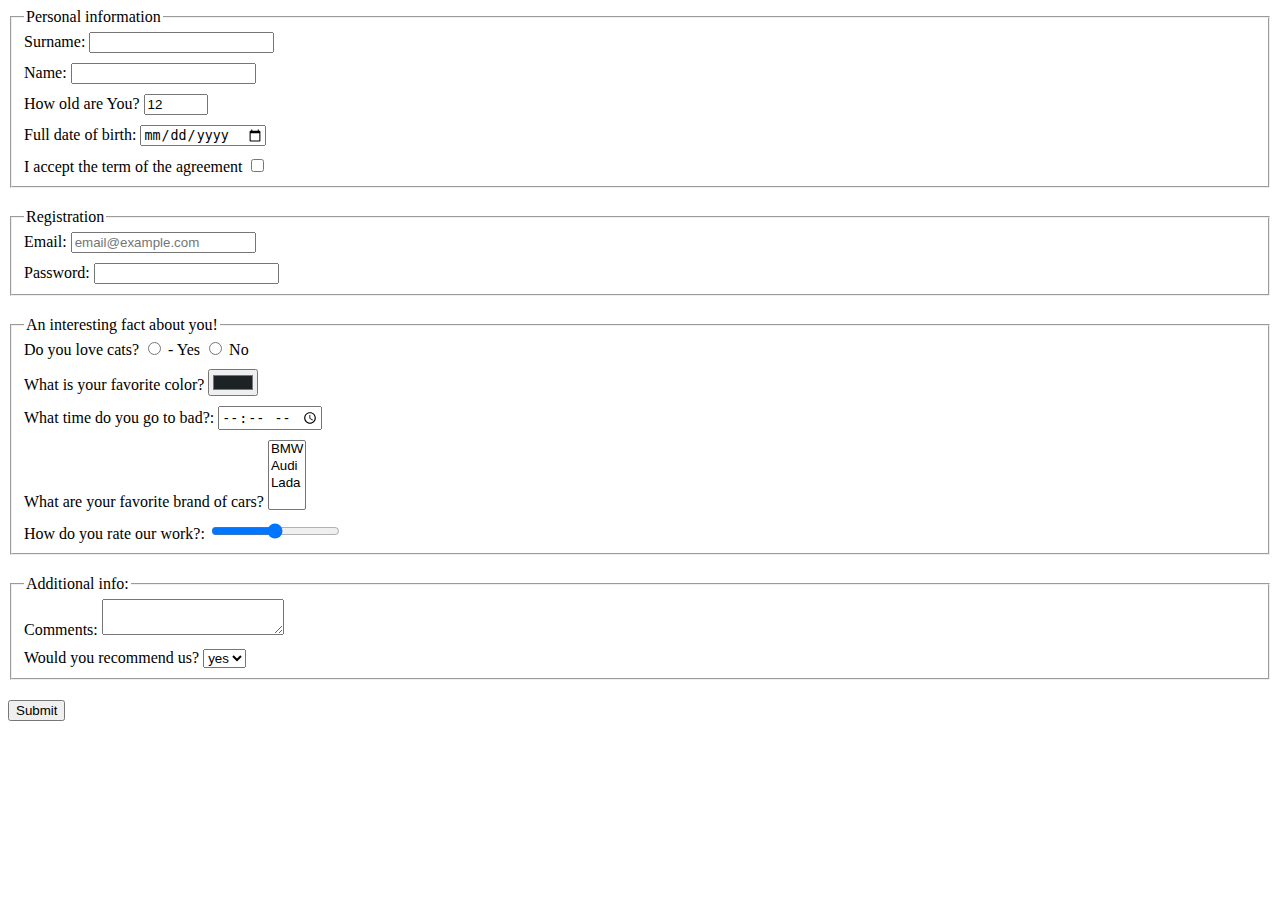
<file: index.html>
<!DOCTYPE html><html lang="en"><head><title>Personal information</title></head><meta charset="UTF-8"><meta name="viewport" content="width=device-width, user-scalable=no, initial-scale=1.0, maximum-scale=1.0,
     minimum-scale=1.0"><meta http-equiv="X-UA-Compatible" content="ie=edge"><link rel="stylesheet" href="style.bc48eeb8.css"><body> <form action="https://mate-academy-form-lesson.herokuapp.com/create-application" method="post"> <fieldset> <legend>Personal information</legend> <label class="form-field"> Surname: <input type="text" autocomplete="off" name="surname" required> </label> <label class="form-field"> Name: <input type="text" name="name" autocomplete="off" required> </label> <label class="form-field"> How old are You? <input type="number" value="12" id="tentacles" placeholder="12" name="tentacles" min="1" max="100"> </label> <label class="form-field"> Full date of birth: <input type="date" name="date"> </label> <div class="form-field"> <label for="terms-and-conditions"> I accept the term of the agreement </label> <input name="terms" id="terms-and-conditions" type="checkbox"> </div> </fieldset> <fieldset> <legend>Registration</legend> <label class="form-field"> Email: <input type="email" name="email" id="email" placeholder="email@example.com"> </label> <label class="form-field"> Password: <input type="password" name="password" required minlength="5" maxlength="32"> </label> </fieldset> <fieldset> <legend>An interesting fact about you!</legend> <div class="form-field"> Do you love cats? <label> <input type="radio" name="cats" value="yes"> - Yes </label> <label> <input type="radio" name="cats" value="no"> No </label> </div> <label class="form-field"> What is your favorite color? <input type="color" id="favorite" name="yourfavoritecolor" value="#1d2225">  </label> <label class="form-field"> What time do you go to bad?: <input type="time" name="time"> </label> <div class="form-field"> <label for="form-field"> What are your favorite brand of cars? </label> <select id="cars" name="cars" size="4" multiple> <option value="bmw">BMW</option> <option value="audi">Audi</option> <option value="lada">Lada</option> </select> </div> <label class="form-field"> How do you rate our work?: <input type="range" id="volume" name="volume"> </label>  </fieldset> <fieldset> <legend>Additional info:</legend> <label class="form-field"> Comments: <textarea name="comments" rows="2" cols="20"></textarea> </label> <label class="form-field"> Would you recommend us? <select name="recommendus" id="recommendus"> <option value="commentsyes">yes</option> <option value="commentsno">no</option> </select> </label> </fieldset> <button type="submit">Submit</button> </form> <script type="text/javascript" src="main.e97352c4.js"></script> </body></html>
</file>
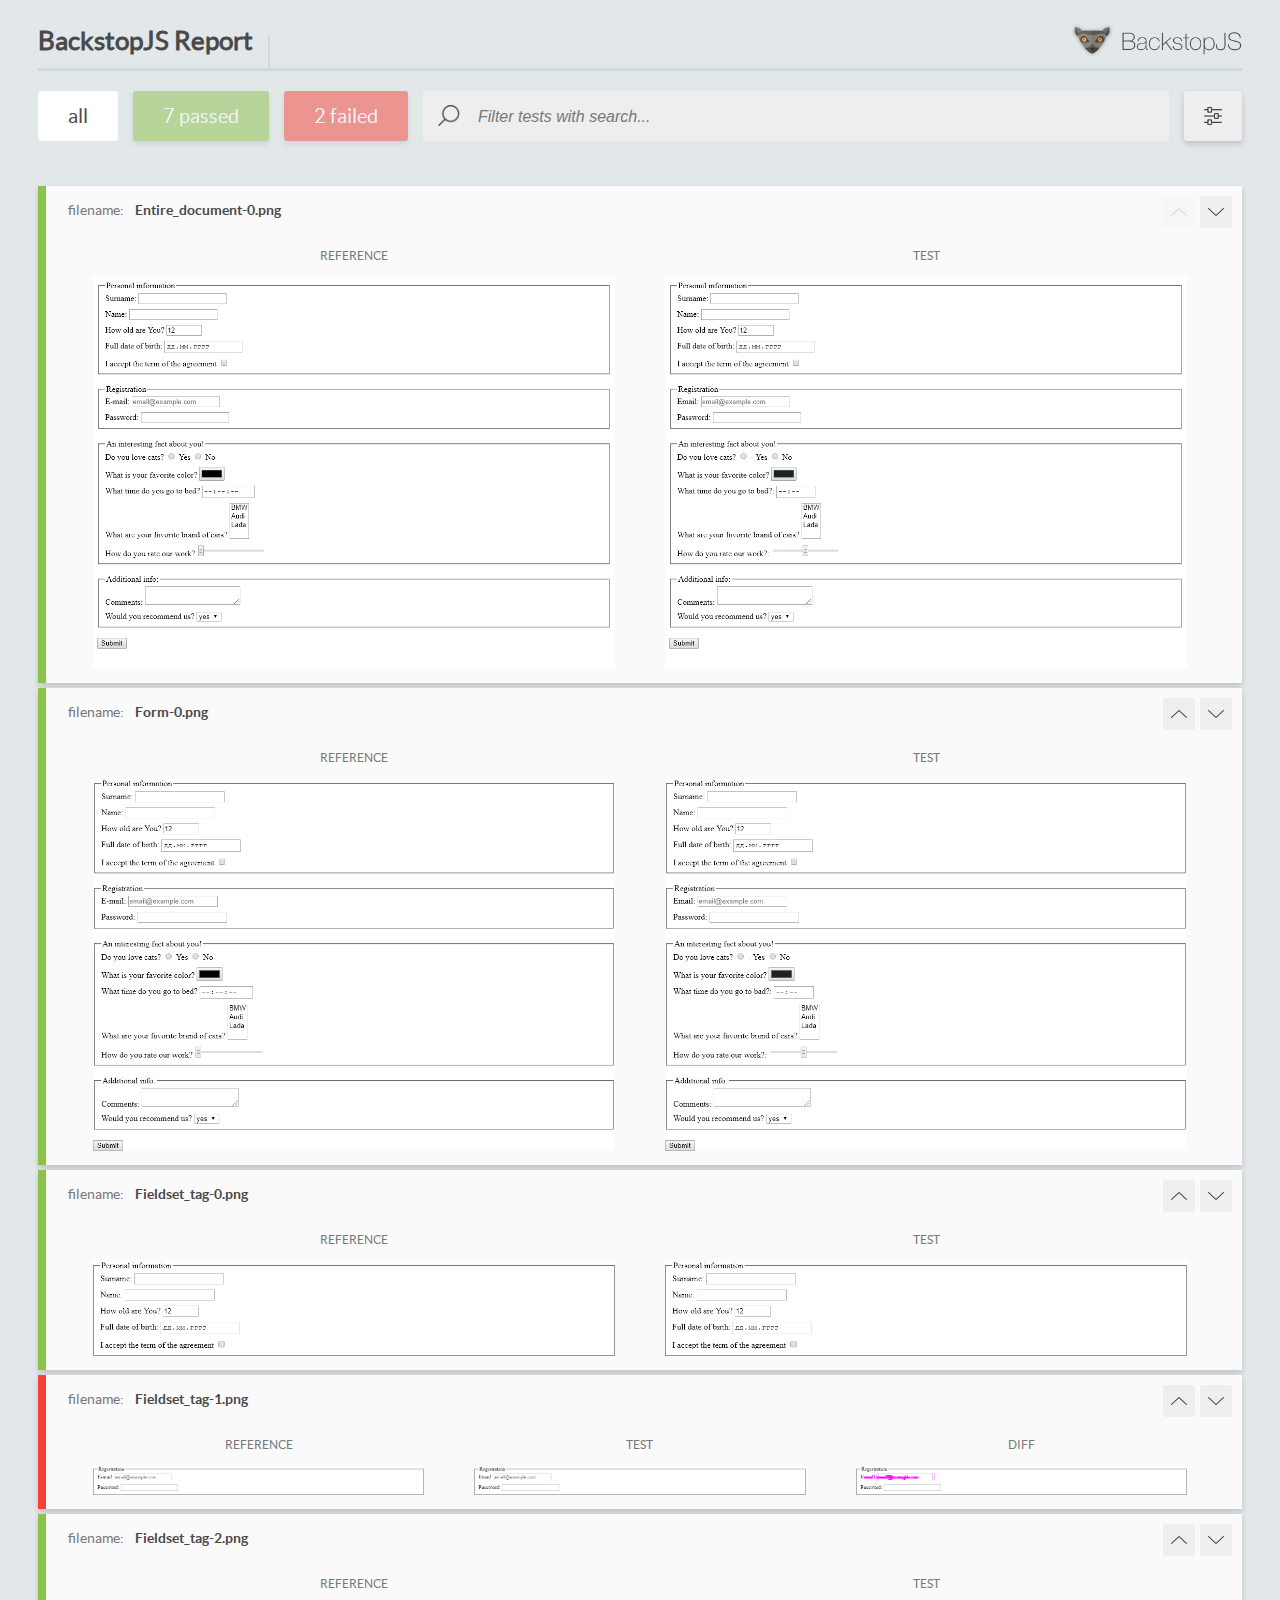
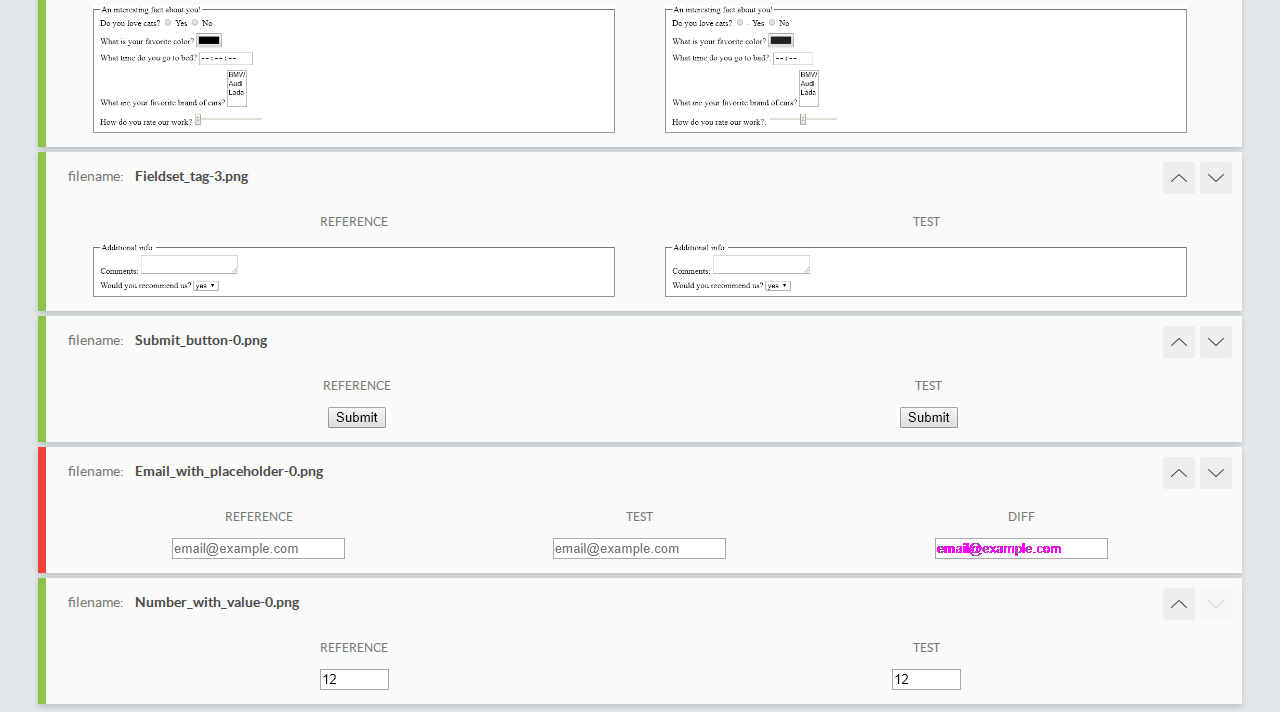
<file: report/html_report/index.html>
<!DOCTYPE html>
<html>
  <head>
    <meta charset="utf-8">
    <title>BackstopJS Report</title>

    <style>
      @font-face {
          font-family: 'latoregular';
          src: url('./assets/fonts/lato-regular-webfont.woff2') format('woff2'),
              url('./assets/fonts/lato-regular-webfont.woff') format('woff');
          font-weight: 400;
          font-style: normal;
      }
      @font-face {
          font-family: 'latobold';
          src: url('./assets/fonts/lato-bold-webfont.woff2') format('woff2'),
              url('./assets/fonts/lato-bold-webfont.woff') format('woff');
          font-weight: 700;
          font-style: normal;
      }

      .ReactModal__Body--open {
          overflow: hidden;
      }
      .ReactModal__Body--open .header {
        display: none;
      }

    </style>
  </head>
  <body style="background-color: #E2E7EA">
    <div id="root">

    </div>
    <script type="text/javascript">
      function report (report) { // eslint-disable-line no-unused-vars
        window.tests = report;
      }
    </script>
    <script type="text/javascript" src="config.js"></script>
    <script type="text/javascript" src="index_bundle.js"></script>
  </body>
</html>
</file>
<file: style.bc48eeb8.css>
.form-field:not(:last-child){display:block;margin-bottom:10px}.yourfavoritecolor{background:#000}fieldset{margin-bottom:20px}
/*# sourceMappingURL=style.bc48eeb8.css.map */
</file>
